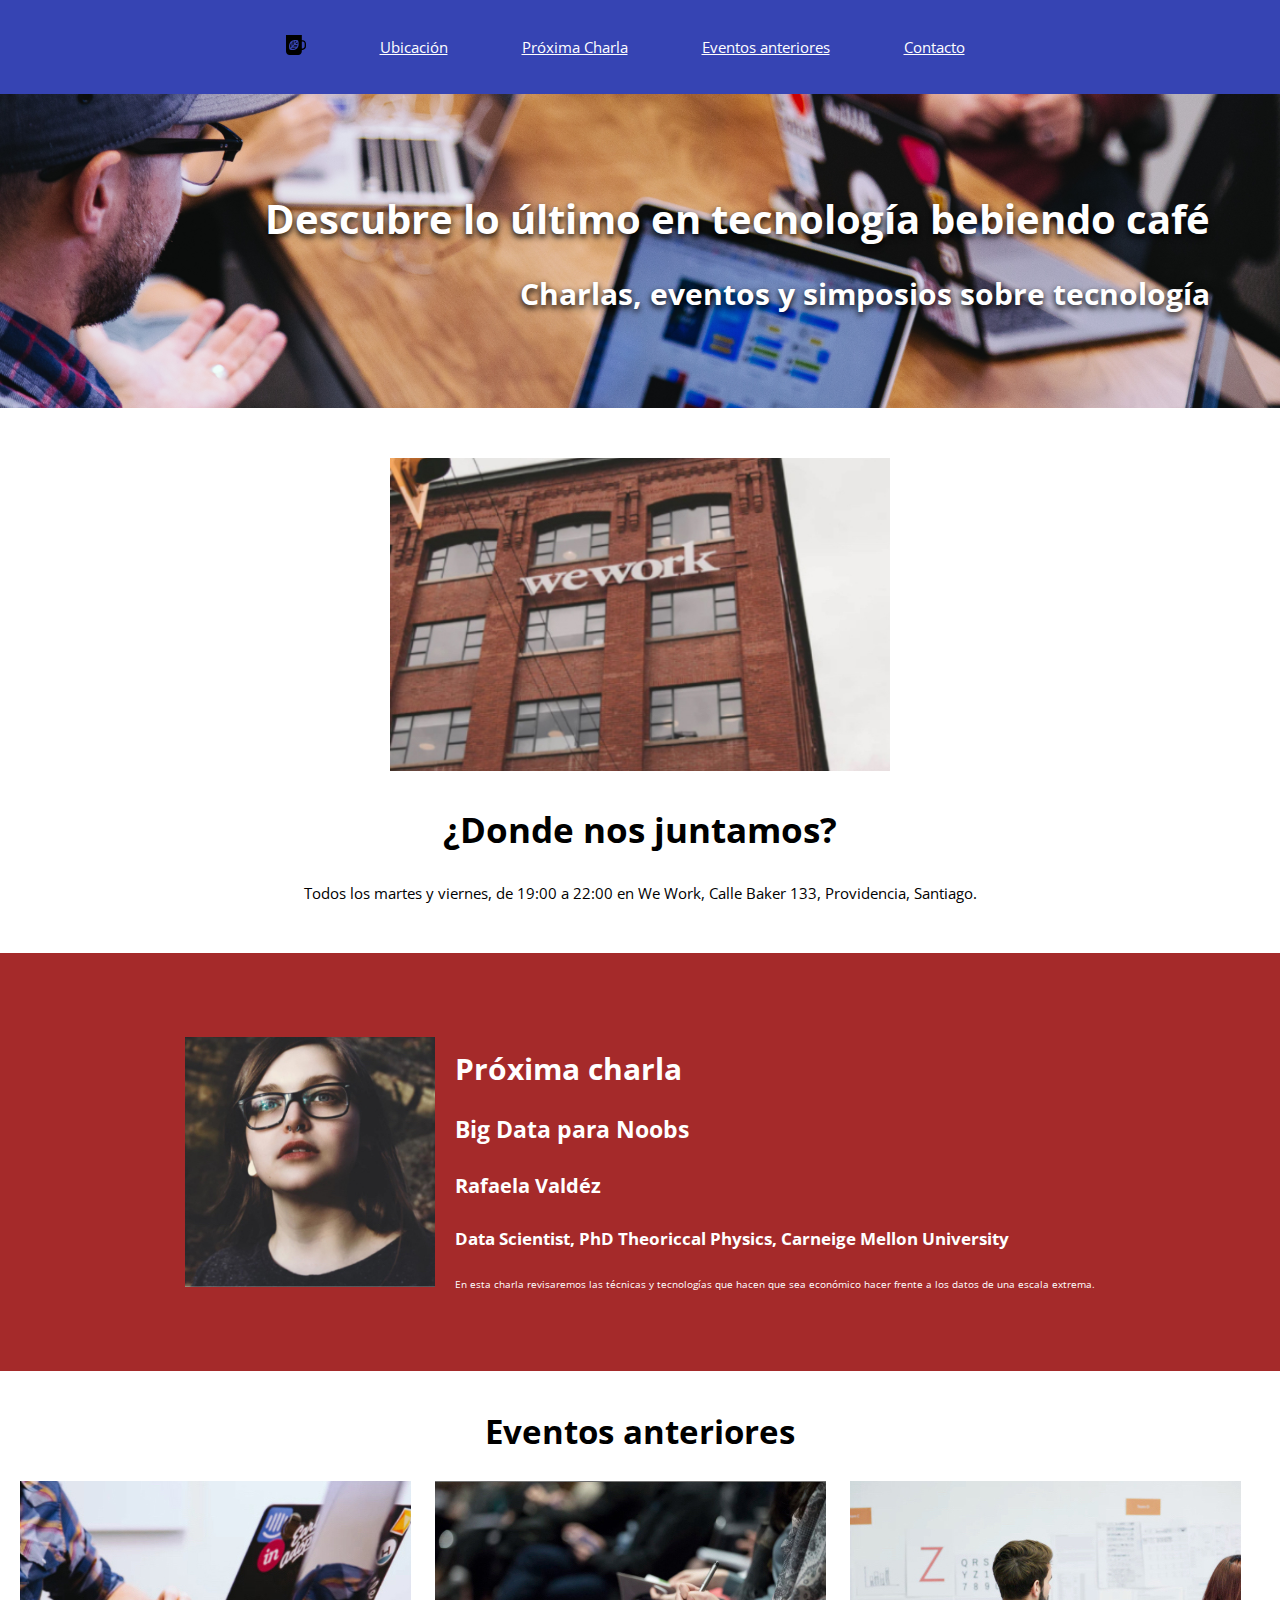
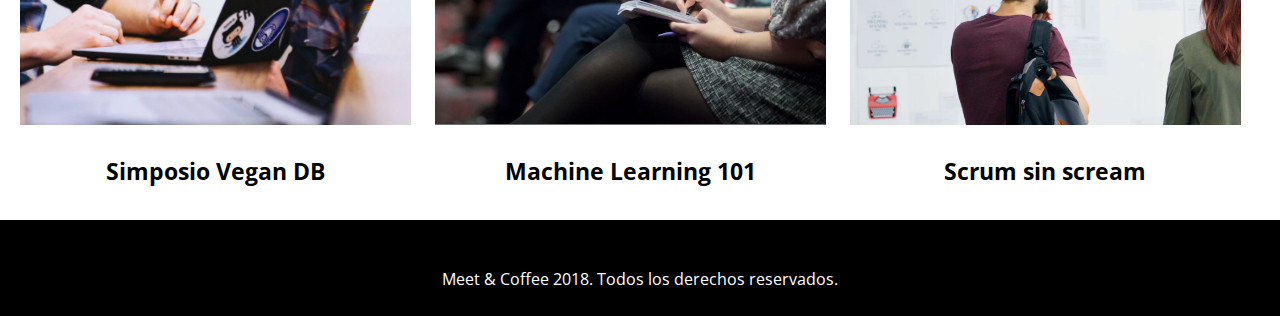
<file: index.html>
<!DOCTYPE html>
<html>

<head>
	<title>Meet & Coffee</title>
	<meta charset="utf-8">
	<link rel="shortcut icon" type="image/png" href="assets/img/favicon.png">
	<meta name="author" content="Francisca Medina Concha">
	<meta name="description" content="Comparte tus conocimientos tomando café">
	<meta name="keywords" content="charlas, eventos, simposios, tecnología, co-work">
	<link href="https://fonts.googleapis.com/css?family=Open+Sans:400,700,800" rel="stylesheet">
	<link rel="stylesheet" href="https://use.fontawesome.com/releases/v5.6.3/css/all.css"
		integrity="sha384-UHRtZLI+pbxtHCWp1t77Bi1L4ZtiqrqD80Kn4Z8NTSRyMA2Fd33n5dQ8lWUE00s/" crossorigin="anonymous">
	<link rel="stylesheet" href="/assets/css/styles.css"">
</head>

<body>


	<nav class=" oscuro">
	<ul>
		<li class="icono"><a href="#inicio">
				<svg xmlns="http://www.w3.org/2000/svg" viewBox="0 0 44 44">
					<path
						d="M11.8 26l-2.2 2.3c-.5-2.9-.7-7.5 2.2-11.2V26zm-.4 4.1c2.7.5 7.2.7 10.6-2.3h-8.5l-2.1 2.3zm5.3-16.2c-.8.2-1.7.5-2.4.9v8.5l2.4-2.6v-6.8zm2.5-.3v4.6l4-4.2c-1.1-.3-2.5-.5-4-.4zM16 25.2h8.1c.4-.8.7-1.7.9-2.6h-6.6L16 25.2zm28-6.1V25c0 4.3-3.3 7.8-7.4 7.8h-1.8v2.9c0 4.6-3.6 8.3-7.9 8.3h-19C3.6 44 0 40.3 0 35.7V0h34.8v11.4h1.8c4.1 0 7.4 3.5 7.4 7.7zm-16.2.9c.1-2.6-.4-5-.8-6.4-.2-.9-.4-1.4-.4-1.4s-.5-.2-1.4-.4c-1.4-.4-3.6-.9-6.1-.8-.8 0-1.7.1-2.5.3-.8.2-1.6.4-2.4.7-.9.4-1.7.8-2.5 1.5-.6.5-1.1 1-1.6 1.6-4.5 5.4-3.4 12.5-2.6 15.5.2.9.4 1.4.4 1.4s.5.2 1.4.4c2.8.8 9.6 2 14.7-2.7.6-.5 1.1-1.1 1.5-1.7.6-.8 1-1.7 1.4-2.6.3-.8.5-1.7.7-2.6.1-1.1.2-1.9.2-2.8zm13.2-.9c0-2.6-2-4.6-4.4-4.6h-1.8v15.1h1.8c2.4 0 4.4-2.1 4.4-4.6v-5.9zM21 20h4.4c0-1.6-.1-3-.4-4.2L21 20z" />
				</svg>
			</a></li>
		<li><a href="#ubicacion">Ubicación</a></li>
		<li><a href="#proxima-charla">Próxima Charla</a> </li>
		<li><a href="#eventos">Eventos anteriores</a></li>
		<li><a href="#contacto">Contacto</a></li>
	</ul>
	</nav>

	<header id="inicio" class="hero-section">
		<h1>Descubre lo último en tecnología bebiendo café</h1>
		<h2 class="subtitulo">Charlas, eventos y simposios sobre tecnología</h2>
	</header>

	<section id="ubicacion">
		<img src="assets/img/we-work.jpg" alt="We work location">
		<h2>¿Donde nos juntamos?</h2>
		<p>Todos los martes y viernes, de 19:00 a 22:00 en We Work, Calle Baker 133, Providencia, Santiago.</p>
	</section>

	<section id="proxima-charla" class="sweet-brown">
		<div class="centrado">
			<img src="assets/img/speaker.jpg" alt="speaker" class="charla-speaker">
			<div class="texto">
				<h2>Próxima charla</h2>
				<h3>Big Data para Noobs</h3>
				<h4>Rafaela Valdéz</h4>
				<h5>Data Scientist, PhD Theoriccal Physics, Carneige Mellon University</h5>
				<p>En esta charla revisaremos las técnicas y tecnologías que hacen que sea económico hacer frente a los
					datos de una escala extrema.</p>
			</div>
		</div>
	</section>

	<section id="eventos">
		<h2>Eventos anteriores</h2>
		<article class="evento">
			<img src="assets/img/simposio-vegan.jpg" alt="Events simposio vegan">
			<h3>Simposio Vegan DB</h3>
		</article>

		<article class="evento">
			<img src="assets/img/machine-learning.jpg" alt="machine-learning">
			<h3>Machine Learning 101</h3>
		</article>

		<article class="evento">
			<img src="assets/img/scrum-sin-scream.jpg" alt="scrum-sin-scream">
			<h3>Scrum sin scream</h3>
		</article>
	</section>

	<footer id="contacto" class="oscuro">
		<a href="https://github.com"><i class="fab fa-github-square fa-5x"></i></a>
		<a href="https://twitter.com"><i class="fab fa-twitter-square fa-5x"></i></a>
		<a href="https://www.linkedin.com"><i class="fab fa-linkedin fa-5x"></i></a>
		<p>Meet & Coffee 2018. Todos los derechos reservados.</p>
	</footer>
	</body>

</html>
</file>
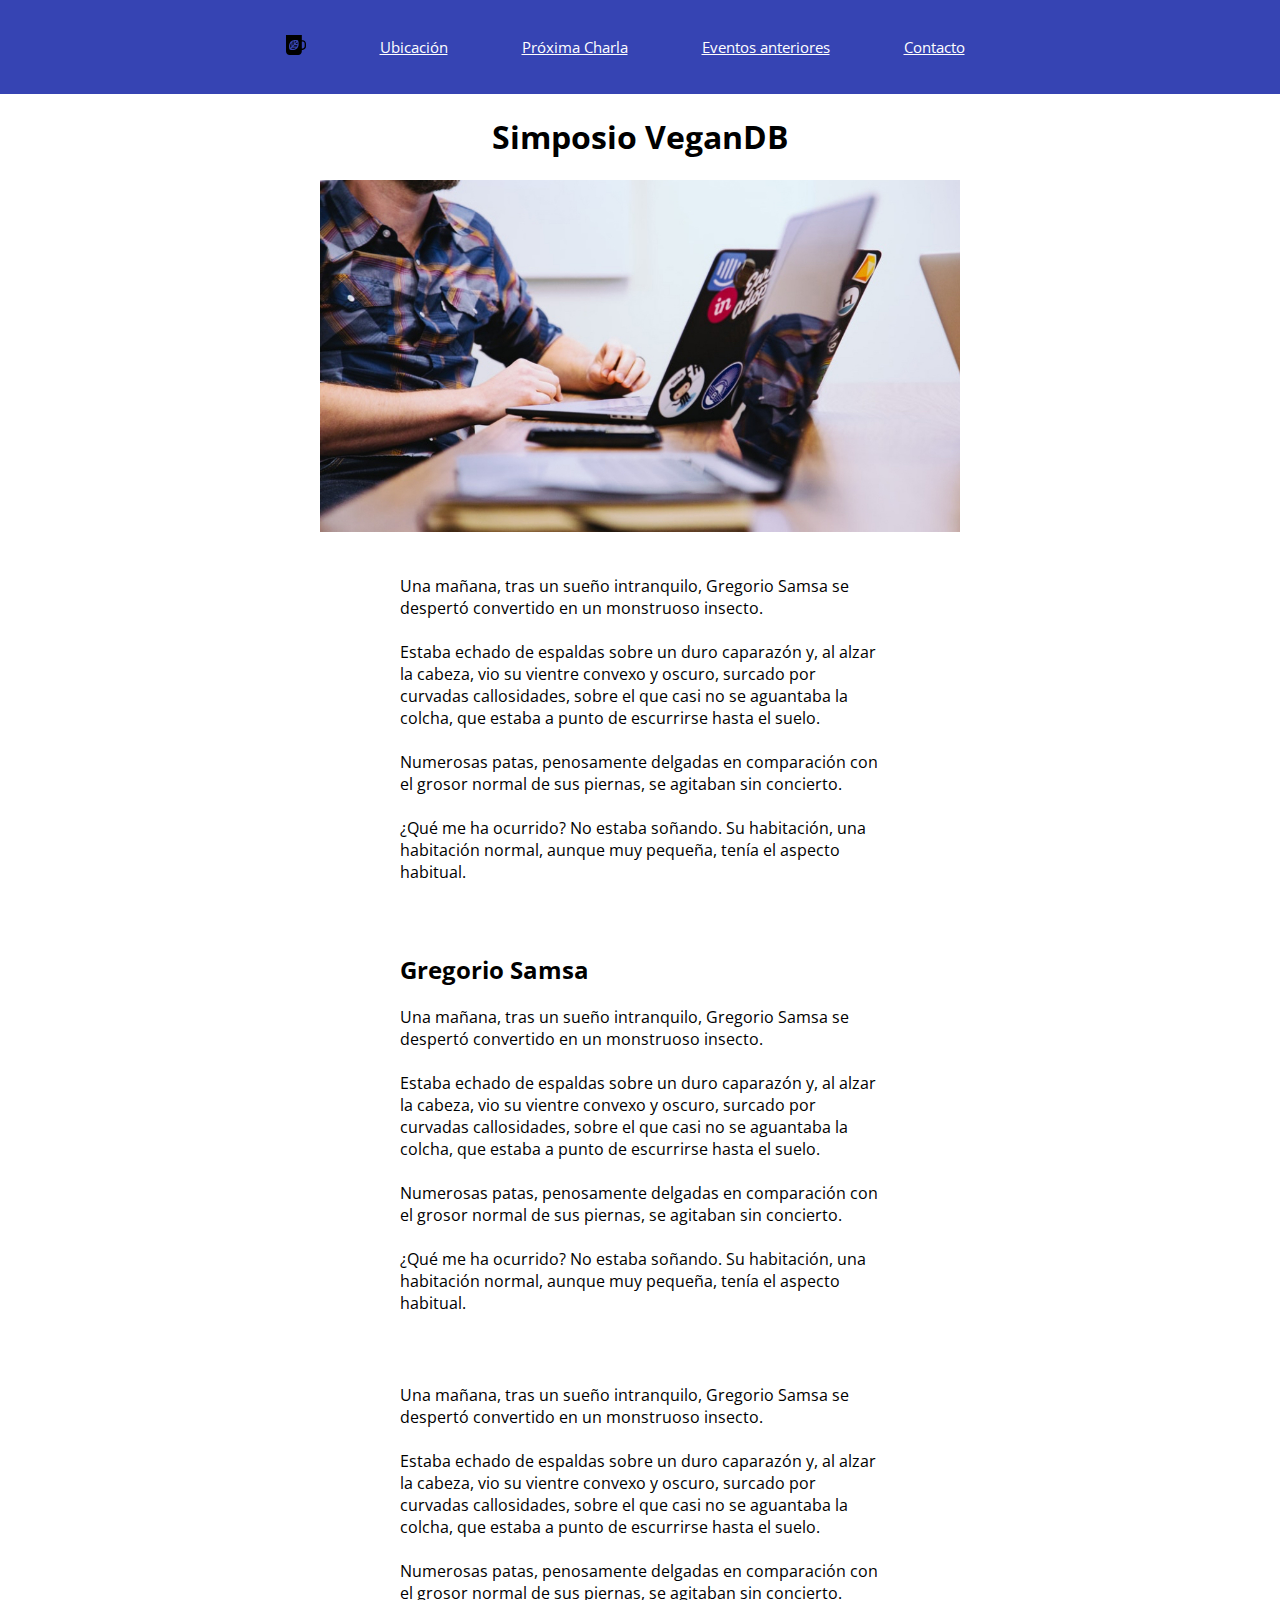
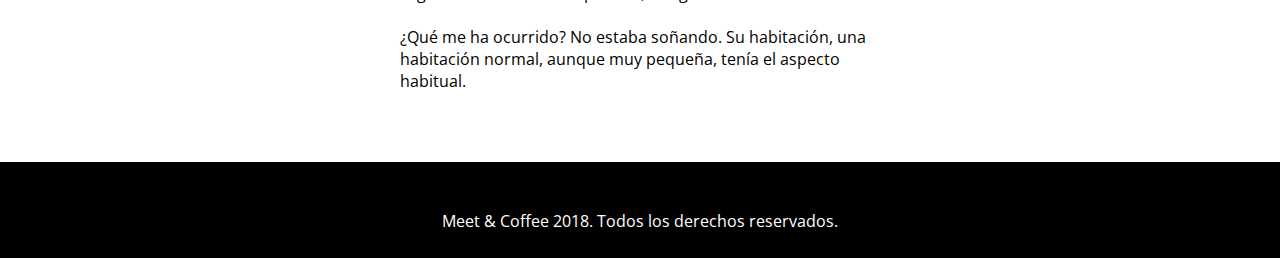
<file: evento01.html>
<!DOCTYPE html>
<html>

<head>
    <title>Meet & Coffee</title>
    <meta charset="utf-8">
    <link rel="shortcut icon" type="image/png" href="assets/img/favicon.png">
    <meta name="author" content="Francisca Medina Concha">
    <meta name="description" content="Comparte tus conocimientos tomando café">
    <meta name="keywords" content="charlas, eventos, simposios, tecnología, co-work">
    <link href="https://fonts.googleapis.com/css?family=Open+Sans:400,700,800" rel="stylesheet">
    <link rel="stylesheet" href="https://use.fontawesome.com/releases/v5.6.3/css/all.css"
        integrity="sha384-UHRtZLI+pbxtHCWp1t77Bi1L4ZtiqrqD80Kn4Z8NTSRyMA2Fd33n5dQ8lWUE00s/" crossorigin="anonymous">
    <link rel="stylesheet" href="/assets/css/style.css">
</head>

<body>


    <nav class=" oscuro">
        <ul>
            <li class="icono"><a href="#inicio">
                    <svg xmlns="http://www.w3.org/2000/svg" viewBox="0 0 44 44">
                        <path
                            d="M11.8 26l-2.2 2.3c-.5-2.9-.7-7.5 2.2-11.2V26zm-.4 4.1c2.7.5 7.2.7 10.6-2.3h-8.5l-2.1 2.3zm5.3-16.2c-.8.2-1.7.5-2.4.9v8.5l2.4-2.6v-6.8zm2.5-.3v4.6l4-4.2c-1.1-.3-2.5-.5-4-.4zM16 25.2h8.1c.4-.8.7-1.7.9-2.6h-6.6L16 25.2zm28-6.1V25c0 4.3-3.3 7.8-7.4 7.8h-1.8v2.9c0 4.6-3.6 8.3-7.9 8.3h-19C3.6 44 0 40.3 0 35.7V0h34.8v11.4h1.8c4.1 0 7.4 3.5 7.4 7.7zm-16.2.9c.1-2.6-.4-5-.8-6.4-.2-.9-.4-1.4-.4-1.4s-.5-.2-1.4-.4c-1.4-.4-3.6-.9-6.1-.8-.8 0-1.7.1-2.5.3-.8.2-1.6.4-2.4.7-.9.4-1.7.8-2.5 1.5-.6.5-1.1 1-1.6 1.6-4.5 5.4-3.4 12.5-2.6 15.5.2.9.4 1.4.4 1.4s.5.2 1.4.4c2.8.8 9.6 2 14.7-2.7.6-.5 1.1-1.1 1.5-1.7.6-.8 1-1.7 1.4-2.6.3-.8.5-1.7.7-2.6.1-1.1.2-1.9.2-2.8zm13.2-.9c0-2.6-2-4.6-4.4-4.6h-1.8v15.1h1.8c2.4 0 4.4-2.1 4.4-4.6v-5.9zM21 20h4.4c0-1.6-.1-3-.4-4.2L21 20z" />
                    </svg>
                </a></li>
            <li><a href="#ubicacion">Ubicación</a></li>
            <li><a href="#proxima-charla">Próxima Charla</a> </li>
            <li><a href="#eventos">Eventos anteriores</a></li>
            <li><a href="#contacto">Contacto</a></li>
        </ul>
    </nav>

    <h1 class="titulo">Simposio VeganDB</h1>

    <div id="imagenp2">
        <img src="/assets/img/post-1.jpg">
    </div>
    <br>

    <div id="primer-parrafo">
        <p>Una mañana, tras un sueño intranquilo, Gregorio Samsa se despertó convertido en un monstruoso insecto.
            <br>
            <br>
            Estaba echado de espaldas sobre un duro caparazón y, al alzar la cabeza, vio su vientre convexo y oscuro,
            surcado por curvadas callosidades, sobre el que casi no se aguantaba la colcha, que estaba a punto de
            escurrirse hasta el suelo.
            <br>
            <br>
            Numerosas patas, penosamente delgadas en comparación con el grosor normal de sus piernas, se agitaban sin
            concierto.
            <br>
            <br>
            ¿Qué me ha ocurrido? No estaba soñando. Su habitación, una habitación normal, aunque muy pequeña, tenía el
            aspecto habitual.
        </p>
    </div>

    <div id="segundo-parrafo">
        <h2>Gregorio Samsa</h2>
        <p>Una mañana, tras un sueño intranquilo, Gregorio Samsa se despertó convertido en un monstruoso insecto.
            <br>
            <br>
            Estaba echado de espaldas sobre un duro caparazón y, al alzar la cabeza, vio su vientre convexo y oscuro,
            surcado por curvadas callosidades, sobre el que casi no se aguantaba la colcha, que estaba a punto de
            escurrirse hasta el suelo.
            <br>
            <br>
            Numerosas patas, penosamente delgadas en comparación con el grosor normal de sus piernas, se agitaban sin
            concierto.
            <br>
            <br>
            ¿Qué me ha ocurrido? No estaba soñando. Su habitación, una habitación normal, aunque muy pequeña, tenía el
            aspecto habitual.
        </p>
    </div>

    <div id="tercer-parrafo">
        <p>Una mañana, tras un sueño intranquilo, Gregorio Samsa se despertó convertido en un monstruoso insecto.
            <br>
            <br>
            Estaba echado de espaldas sobre un duro caparazón y, al alzar la cabeza, vio su vientre convexo y oscuro,
            surcado por curvadas callosidades, sobre el que casi no se aguantaba la colcha, que estaba a punto de
            escurrirse hasta el suelo.
            <br>
            <br>
            Numerosas patas, penosamente delgadas en comparación con el grosor normal de sus piernas, se agitaban sin
            concierto.
            <br>
            <br>
            ¿Qué me ha ocurrido? No estaba soñando. Su habitación, una habitación normal, aunque muy pequeña, tenía el
            aspecto habitual.

        </p>
    </div>

    <footer id="contacto" class="oscuro">
        <a href="https://github.com"><i class="fab fa-github-square fa-5x"></i></a>
        <a href="https://twitter.com"><i class="fab fa-twitter-square fa-5x"></i></a>
        <a href="https://www.linkedin.com"><i class="fab fa-linkedin fa-5x"></i></a>
        <p>Meet & Coffee 2018. Todos los derechos reservados.</p>
    </footer>
</body>

</html>
</file>
<file: assets/css/styles.css>
body {
    margin: 0;
    border: 0;
    padding: 0;
    text-align: center;
    font-family: "Open Sans";
}

/* Nav */

nav {
    background-color: #3644b3;
    color: white;
    text-align: mid;
    padding: 20px 120px;
    font-size: 15px;
}

nav li {
    display: inline-block;
    vertical-align: middle;
    margin-right: 70px;

}

nav .icono {
    width: 20px;
}

nav ul li a {
    color: white;
}

/* Header */

header {
    text-align: right;
    background-image: url(/assets/img/bg-hero.png);
    background-repeat: no-repeat;
    background-size: cover;
    padding: 70px;
    color: white;
    text-shadow: 0px 3px 6px black;
}

header h1 {
    font-size: 40px;
    font-weight: 10px;
}

header h2 {
    font-size: 30px;
    font-weight: 30px;
}

/* Ubicacion */

#ubicacion {
    margin: 50px;
    font-family: "Open Sans";
}

#ubicacion h2 {
    margin: 30px;
    font-size: 35px;
}

#ubicacion p {
    font-size: 15px;
}

#ubicacion img {
    width: 500px;
    text-align: center;
}

/* Charla Natalia Valdez  */

#proxima-charla {
    background-color: brown;
    padding: 70px;
    color: white;
    display: flex;
    align-items: center;
    justify-content: space-around;
    font-size: 20px;
}

#proxima-charla .centrado {
    display: flex;
    flex-direction: row;
    align-items: center;
}

#proxima-charla img {
    width: 250px;
    margin-right: 20px;
}

#proxima-charla .texto {
    text-align: left;
}

#proxima-charla p {
    font-size: 10px;
}

/* Eventos */

#eventos {
    padding: 10px
}

#eventos h2 {
    font-size: 33px;
}

#eventos article {
    display: inline-block;
    font-size: 20px;
    margin-right: 20px;
}

/* Footer  */

footer {
    background-color: black;
    color: white;
    padding: 10px;
}

footer a {
    color: white;
    margin: 20px;
    font-size: 10px;
}
</file>
<file: assets/css/style.css>
body {
    margin: 0;
    border: 0;
    padding: 0;
    text-align: center;
    font-family: "Open Sans";
}

/* Nav */

nav {
    background-color: #3644b3;
    color: white;
    text-align: mid;
    padding: 20px 120px;
    font-size: 15px;
}

nav li {
    display: inline-block;
    vertical-align: middle;
    margin-right: 70px;

}

nav .icono {
    width: 20px;
}

nav ul li a {
    color: white;
}

.titulo h1 {
    padding: 40px;
}

#imagenp2 img {
    width: 50%;
}

#primer-parrafo {
    margin: 0px 400px 70px;
    text-align: left;
}

#segundo-parrafo {
    margin: 0px 400px 70px;
    text-align: left;
}

#tercer-parrafo {
    margin: 0px 400px 70px;
    text-align: left;
}

/* Footer  */

footer {
    background-color: black;
    color: white;
    padding: 10px;
}

footer a {
    color: white;
    margin: 20px;
    font-size: 10px;
}
</file>
